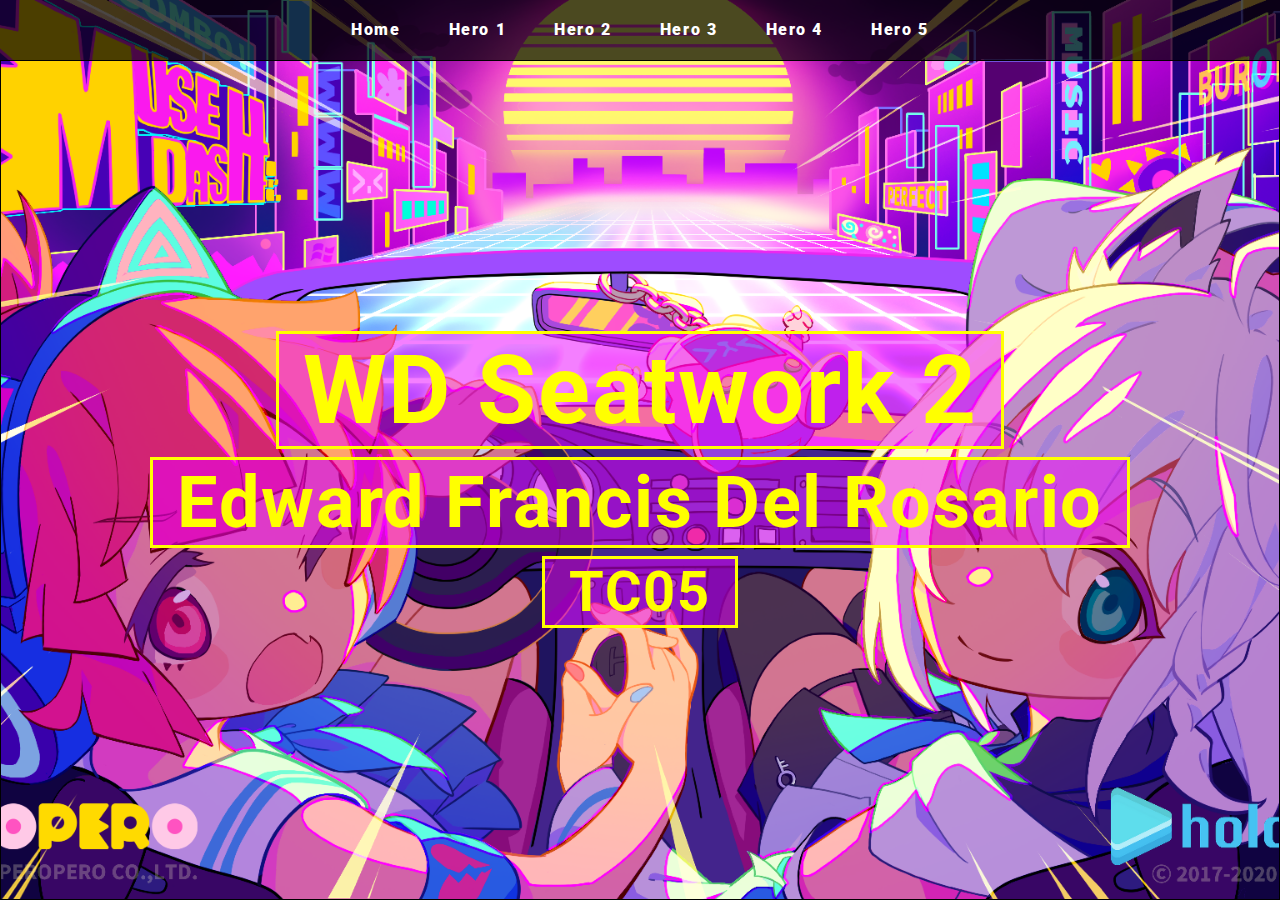
<file: index.html>
<!DOCTYPE html>
<html lang="en">
<head>
    <meta charset="UTF-8">
    <meta name="viewport" content="width=device-width, initial-scale=1.0">
    <title>WD Seatwork 2</title>
    <link rel="stylesheet" href="./assets/css/style.css">
    <link rel="preconnect" href="https://fonts.googleapis.com">
    <link rel="preconnect" href="https://fonts.gstatic.com" crossorigin>
    <link href="https://fonts.googleapis.com/css2?family=Roboto:ital,wght@0,100..900;1,100..900&display=swap" rel="stylesheet">
</head>
<body>
    <img src="/assets/img/interlude_fubuki.png" class="bg">
    <div class="header">
        <a href="#" class="btn">Home</a>
        <a href="./pages/page1/index.html" class="btn">Hero 1</a>
        <a href="" class="btn">Hero 2</a>
        <a href="" class="btn">Hero 3</a>
        <a href="" class="btn">Hero 4</a>
        <a href="" class="btn">Hero 5</a>
    </div>
    <section class="title">
        <h1>WD Seatwork 2</h1>
        <h2>Edward Francis Del Rosario</h2>
        <h3>TC05</h3>
    </section>
</body>
</html>
</file>
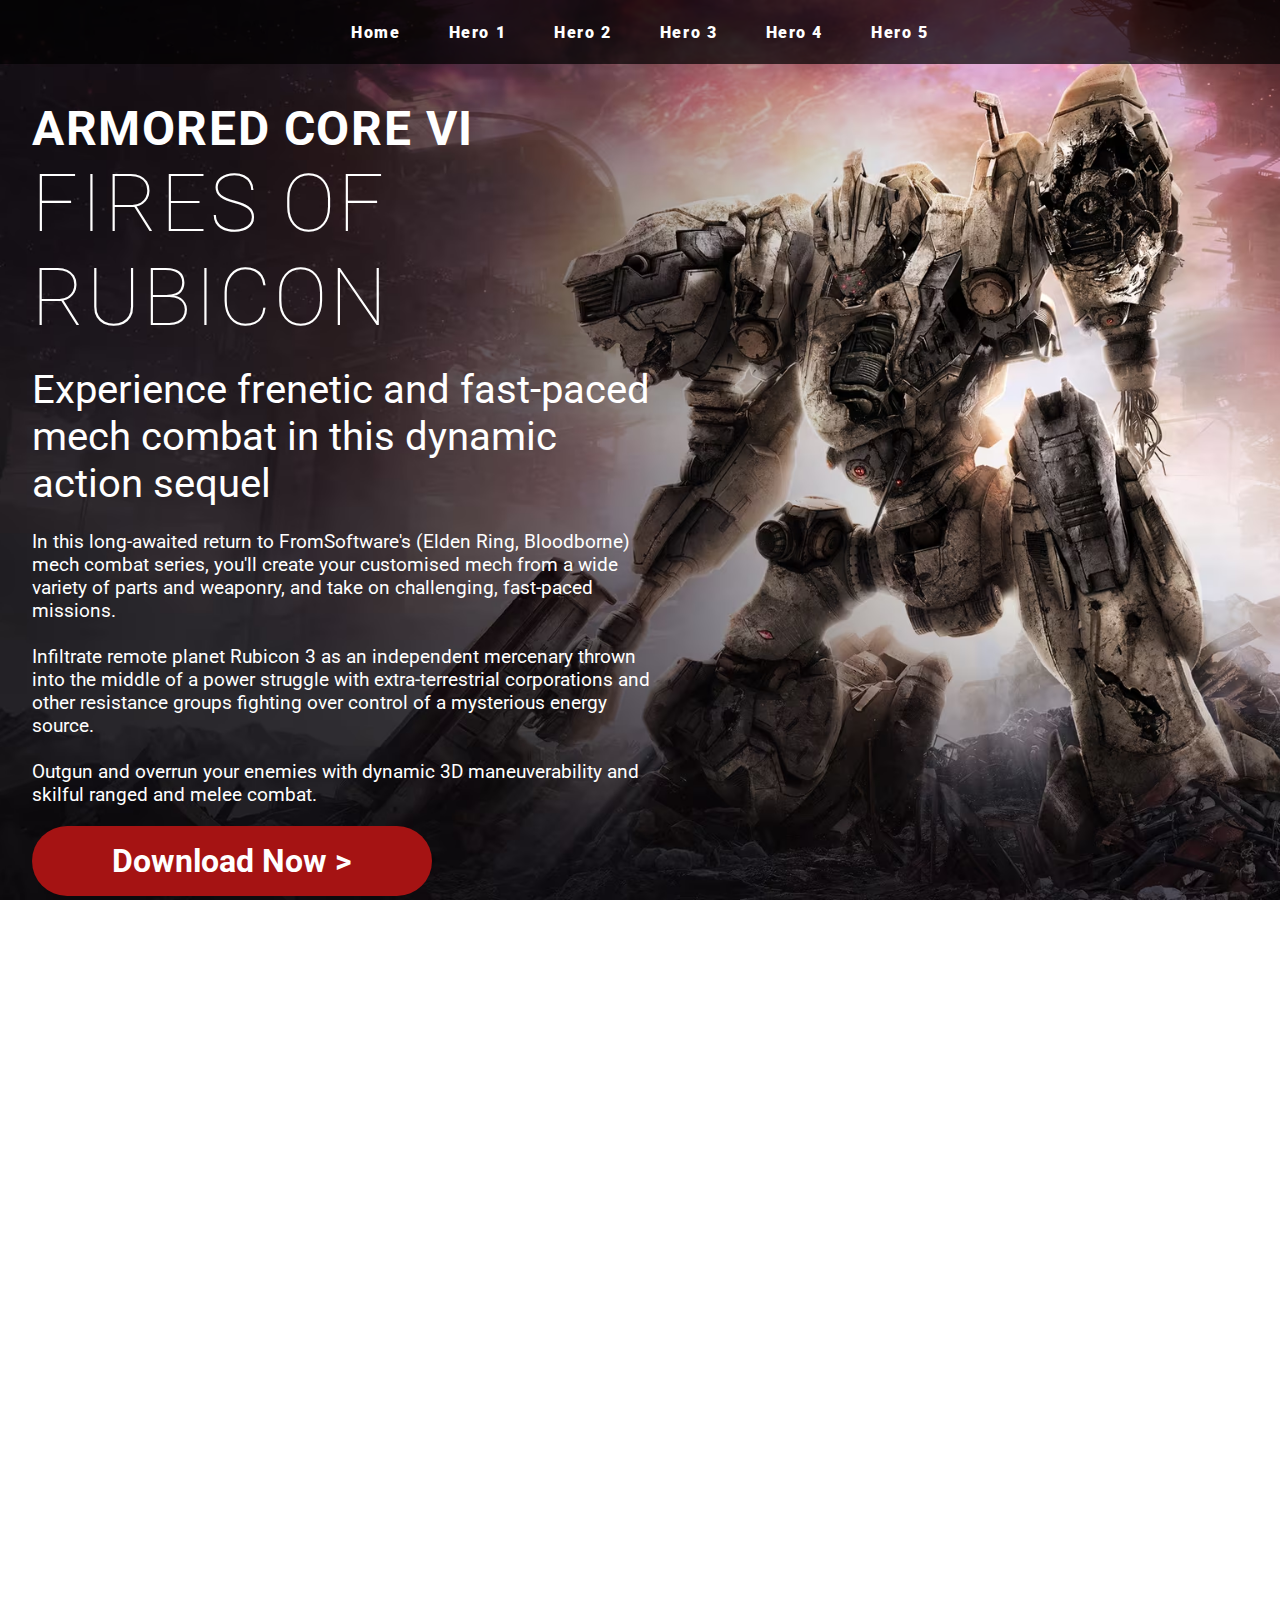
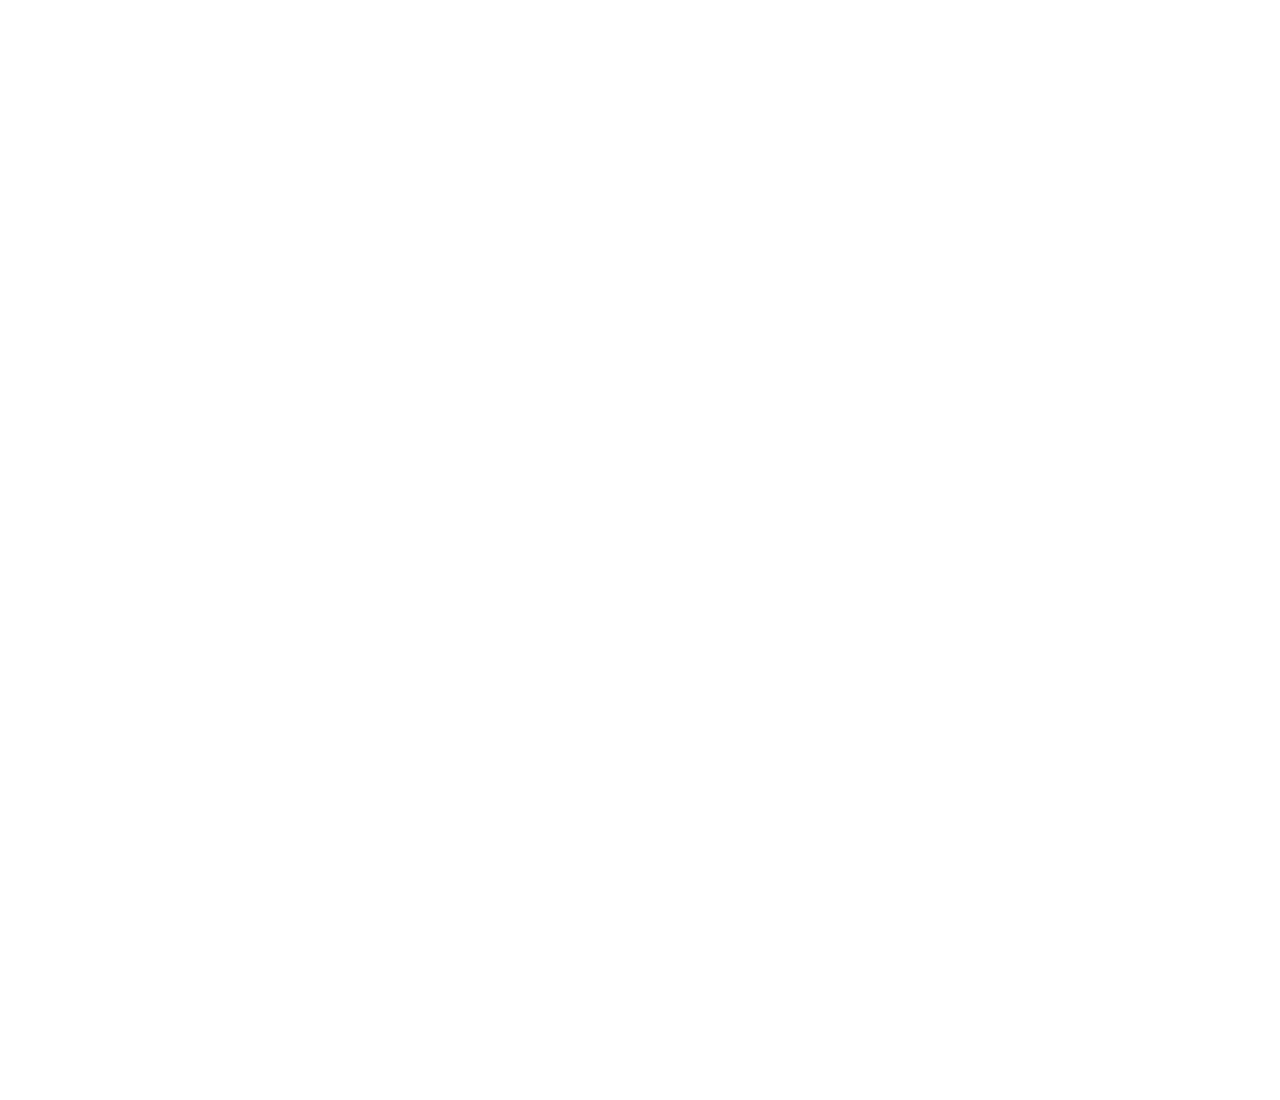
<file: pages/page1/index.html>
<!DOCTYPE html>
<html lang="en">
<head>
    <meta charset="UTF-8">
    <meta name="viewport" content="width=device-width, initial-scale=1.0">
    <title>WD Seatwork 2</title>
    <link rel="stylesheet" href="./assets/css/style.css">
    <link rel="preconnect" href="https://fonts.googleapis.com">
    <link rel="preconnect" href="https://fonts.gstatic.com" crossorigin>
    <link href="https://fonts.googleapis.com/css2?family=Roboto:ital,wght@0,100..900;1,100..900&display=swap" rel="stylesheet">
</head>
<body>
    <img src="/assets/img/ac6.png" class="bg">
    <div class="header">
        <a href="/index.html" class="btn">Home</a>
        <a href="#" class="btn">Hero 1</a>
        <a href="" class="btn">Hero 2</a>
        <a href="" class="btn">Hero 3</a>
        <a href="" class="btn">Hero 4</a>
        <a href="" class="btn">Hero 5</a>
    </div>
    <section class="title">
        <div class="top">
            <h2>ARMORED CORE VI</h2>
            <h1>FIRES OF RUBICON</h1>
        </div>
        <div class="middle">
            <p class="highlight">Experience frenetic and fast-paced mech combat in this dynamic action sequel</p>
            <br>
            <p>In this long-awaited return to FromSoftware's (Elden Ring, Bloodborne) mech combat series, you'll create your customised mech from a wide variety of parts and weaponry, and take on challenging, fast-paced missions.</p>
            <br>
            <p>Infiltrate remote planet Rubicon 3 as an independent mercenary thrown into the middle of a power struggle with extra-terrestrial corporations and other resistance groups fighting over control of a mysterious energy source.</p>
            <br>
            <p>Outgun and overrun your enemies with dynamic 3D maneuverability and skilful ranged and melee combat.</p>
        </div>
        <a href="" class="play-btn">Download Now ></a>
    </section>
</body>
</html>
</file>
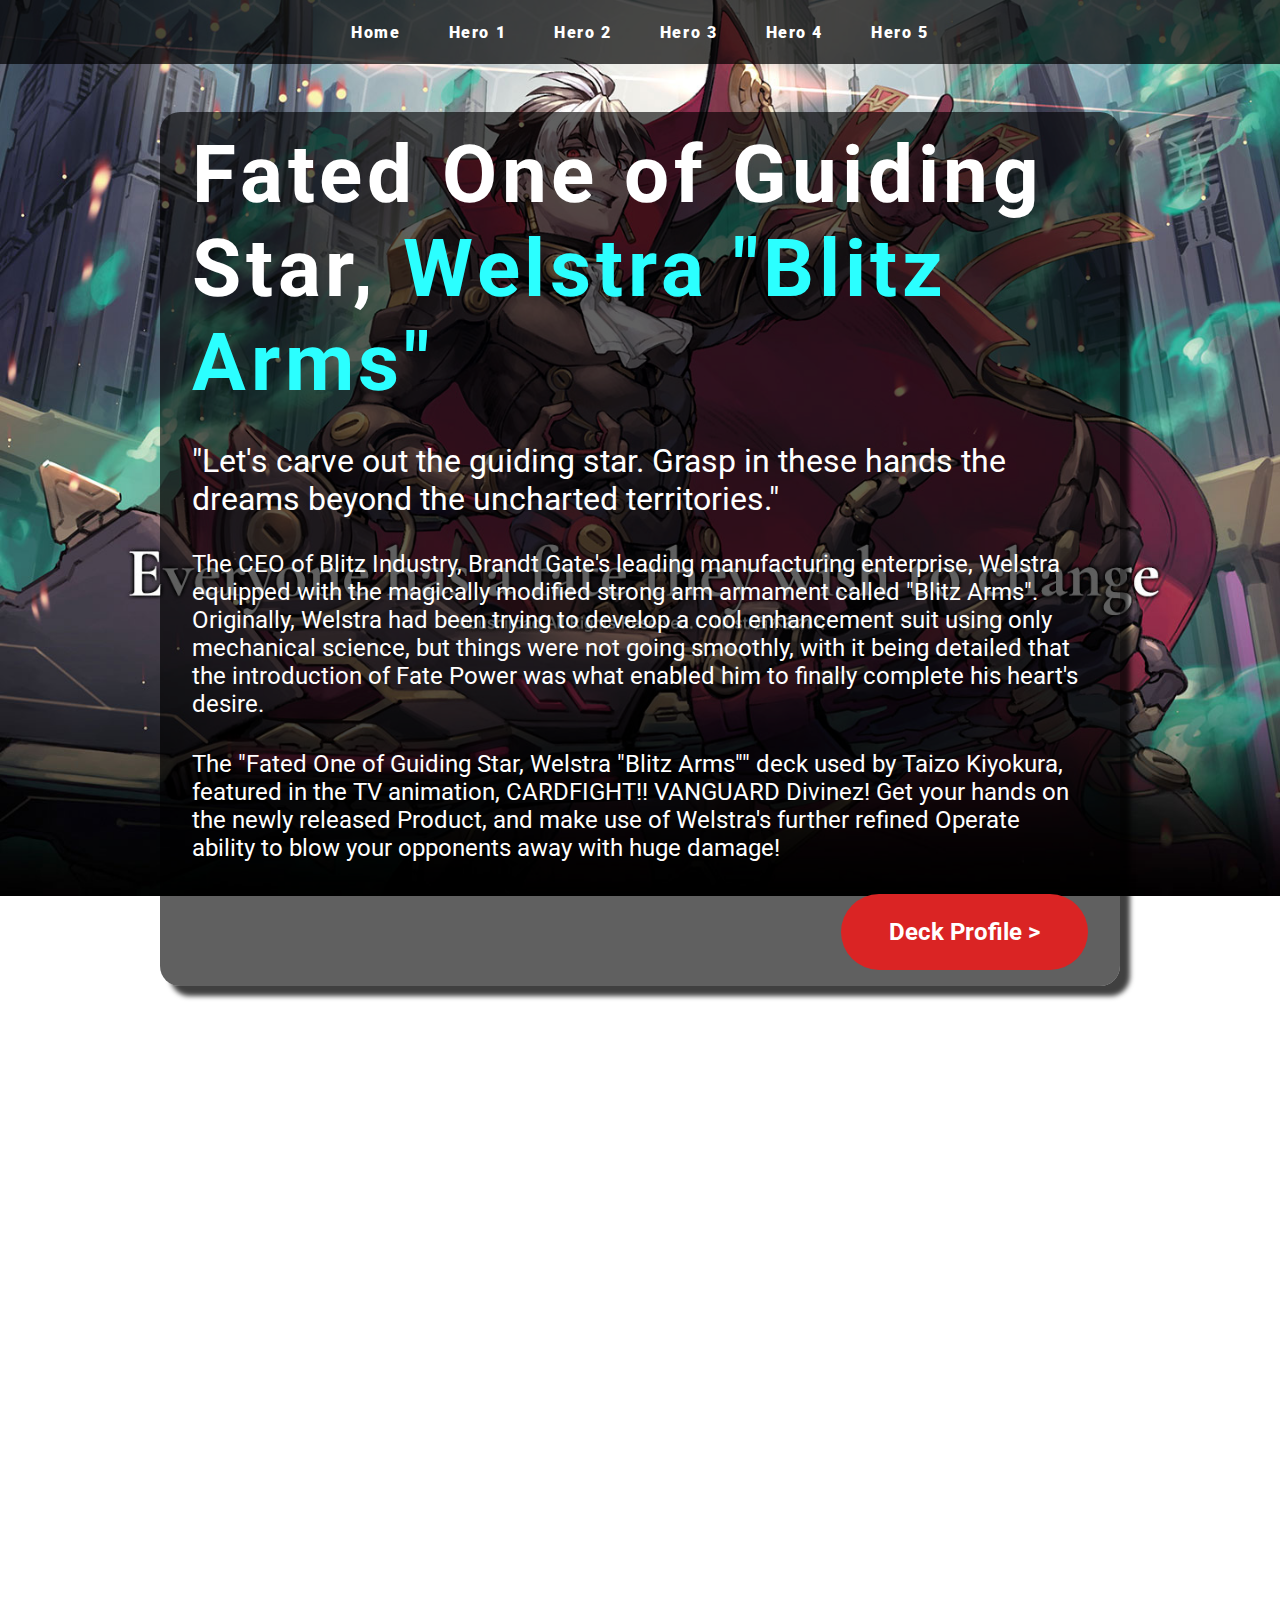
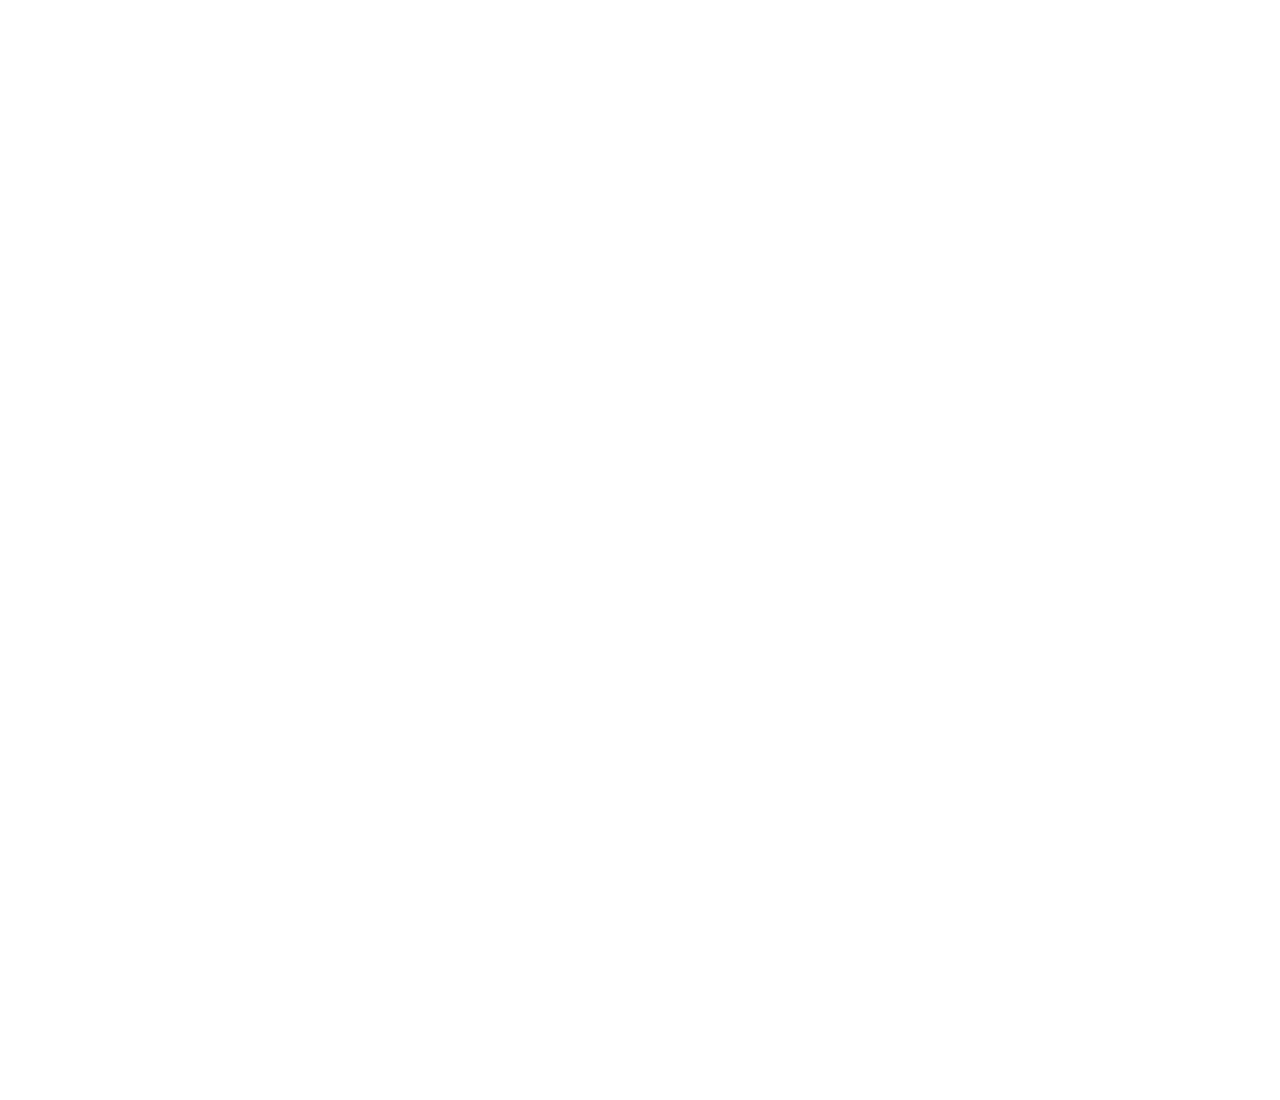
<file: pages/page2/index.html>
<!DOCTYPE html>
<html lang="en">
<head>
    <meta charset="UTF-8">
    <meta name="viewport" content="width=device-width, initial-scale=1.0">
    <title>WD Seatwork 2</title>
    <link rel="stylesheet" href="./assets/css/style.css">
    <link rel="preconnect" href="https://fonts.googleapis.com">
    <link rel="preconnect" href="https://fonts.gstatic.com" crossorigin>
    <link href="https://fonts.googleapis.com/css2?family=Roboto:ital,wght@0,100..900;1,100..900&display=swap" rel="stylesheet">
</head>
<body>
    <img src="/assets/img/hyou.jpg" class="bg">
    <div class="header">
        <a href="/index.html" class="btn">Home</a>
        <a href="/pages/page1/index.html" class="btn">Hero 1</a>
        <a href="#" class="btn">Hero 2</a>
        <a href="" class="btn">Hero 3</a>
        <a href="" class="btn">Hero 4</a>
        <a href="" class="btn">Hero 5</a>
    </div>
    <section class="title">
        <div class="content">
            <h1>Fated One of Guiding Star, <span>Welstra "Blitz Arms"</span></h1>
            <p class="flavor">"Let's carve out the guiding star. Grasp in these hands the dreams beyond the uncharted territories."</p>
            <p>The CEO of Blitz Industry, Brandt Gate's leading manufacturing enterprise, Welstra equipped with the magically modified strong arm armament called "Blitz Arms". Originally, Welstra had been trying to develop a cool enhancement suit using only mechanical science, but things were not going smoothly, with it being detailed that the introduction of Fate Power was what enabled him to finally complete his heart's desire.</p>
            <p>The "Fated One of Guiding Star, Welstra "Blitz Arms"" deck used by Taizo Kiyokura, featured in the TV animation, CARDFIGHT!! VANGUARD Divinez! Get your hands on the newly released Product, and make use of Welstra's further refined Operate ability to blow your opponents away with huge damage!</p>
            <a href="" class="btn">Deck Profile ></a>
        </div>
    </section>
</body>
</html>
</file>
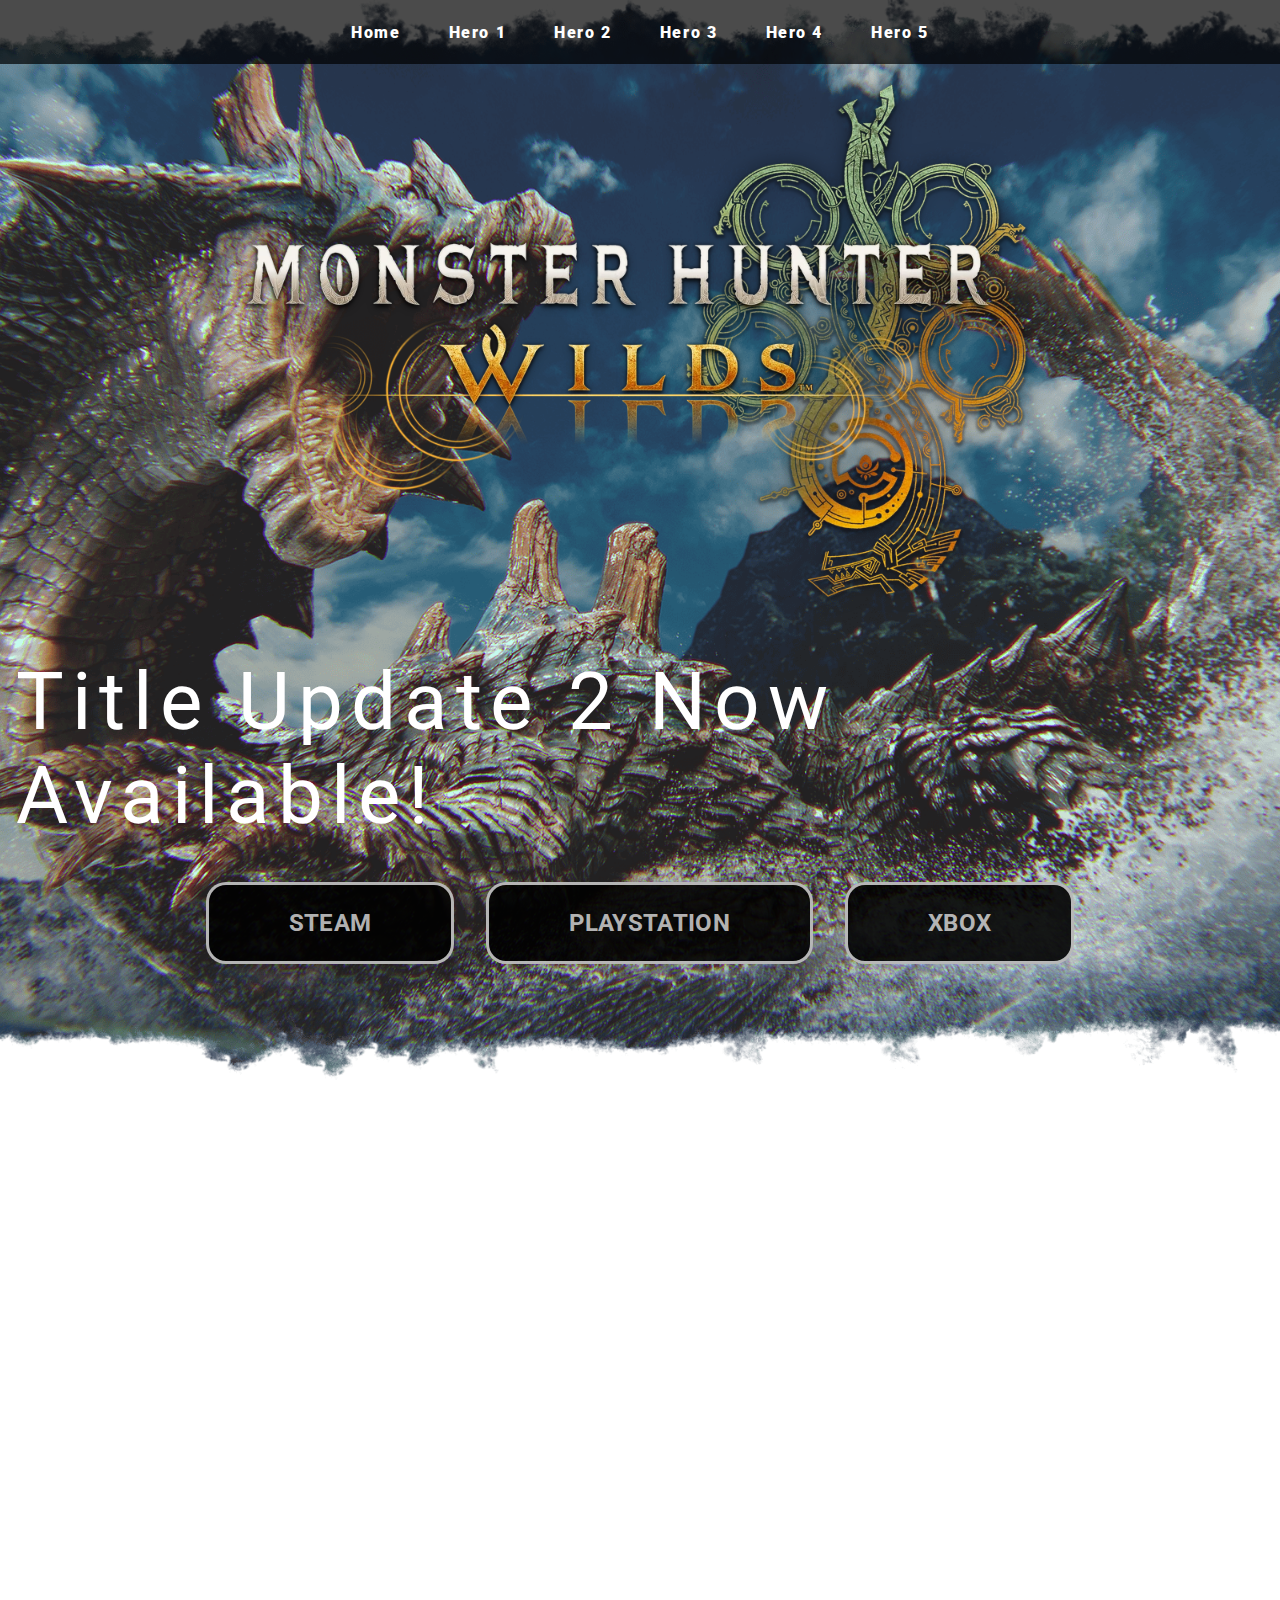
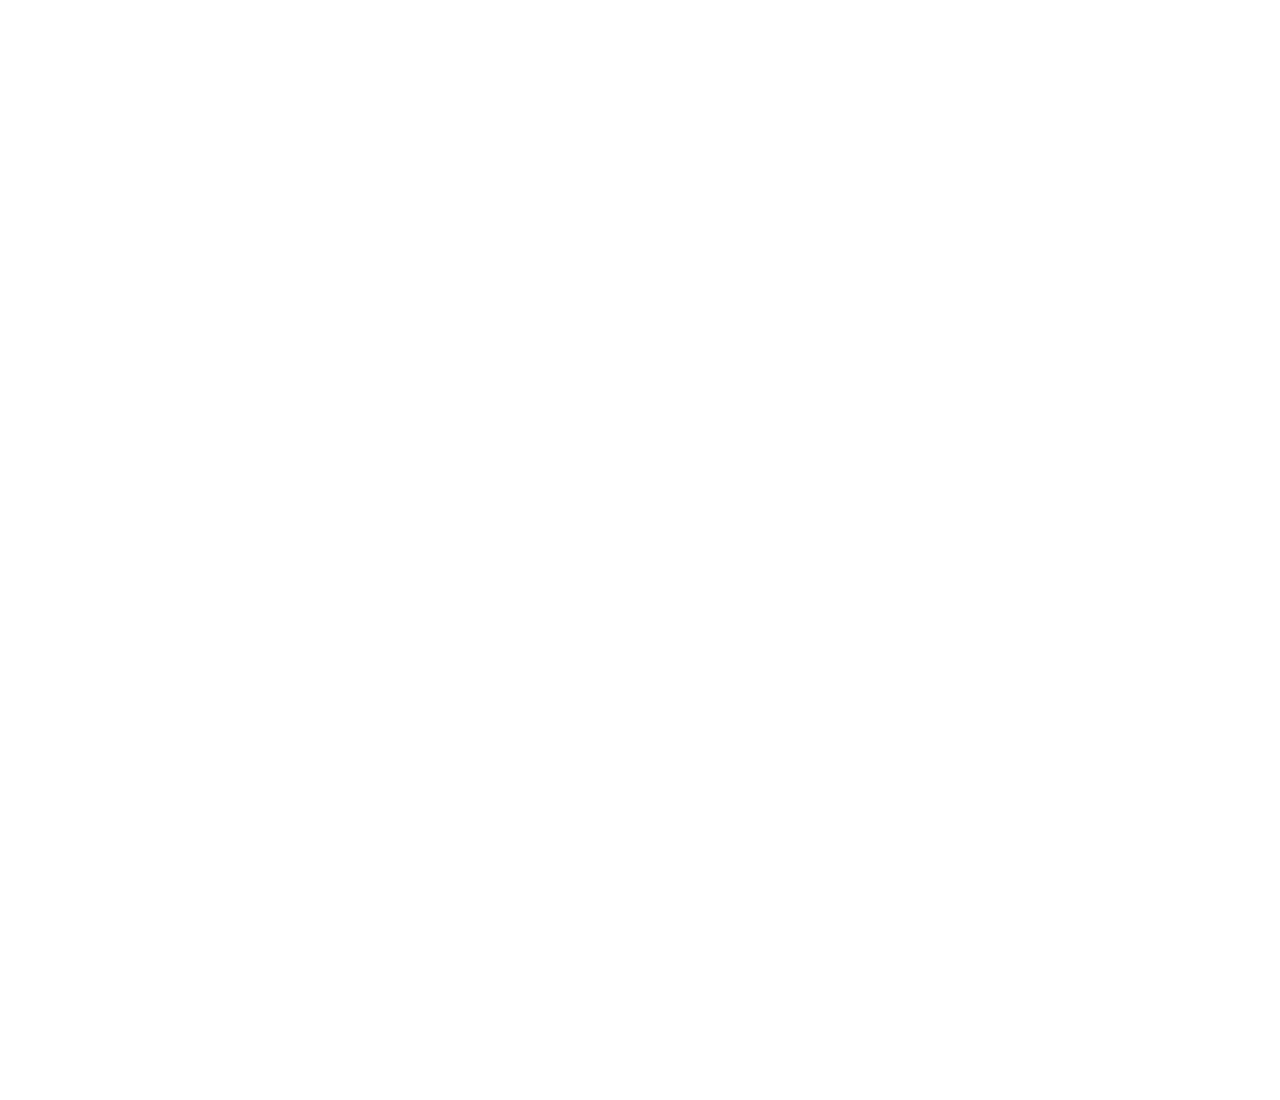
<file: pages/page3/index.html>
<!DOCTYPE html>
<html lang="en">
<head>
    <meta charset="UTF-8">
    <meta name="viewport" content="width=device-width, initial-scale=1.0">
    <title>WD Seatwork 2</title>
    <link rel="stylesheet" href="./assets/css/style.css">
    <link rel="preconnect" href="https://fonts.googleapis.com">
    <link rel="preconnect" href="https://fonts.gstatic.com" crossorigin>
    <link href="https://fonts.googleapis.com/css2?family=Roboto:ital,wght@0,100..900;1,100..900&display=swap" rel="stylesheet">
</head>
<body>
    <img src="/assets/img/lagi.png" class="bg">
    <div class="header">
        <a href="/index.html" class="btn">Home</a>
        <a href="/pages/page1/index.html" class="btn">Hero 1</a>
        <a href="/pages/page2/index.html" class="btn">Hero 2</a>
        <a href="#" class="btn">Hero 3</a>
        <a href="/pages/page4/index.html" class="btn">Hero 4</a>
        <a href="/pages/page5/index.html" class="btn">Hero 5</a>
    </div>
    <section class="title">
    <img class="logo" src="/assets/img/logo.webp">
    <h1>Title Update 2 Now Available!</h1>
    <div class="btn-group">
        <a href="" class="btn">STEAM</a>
        <a href="" class="btn">PLAYSTATION</a>
        <a href="" class="btn">XBOX</a>
    </div>
    </section>
</body>
</html>
</file>
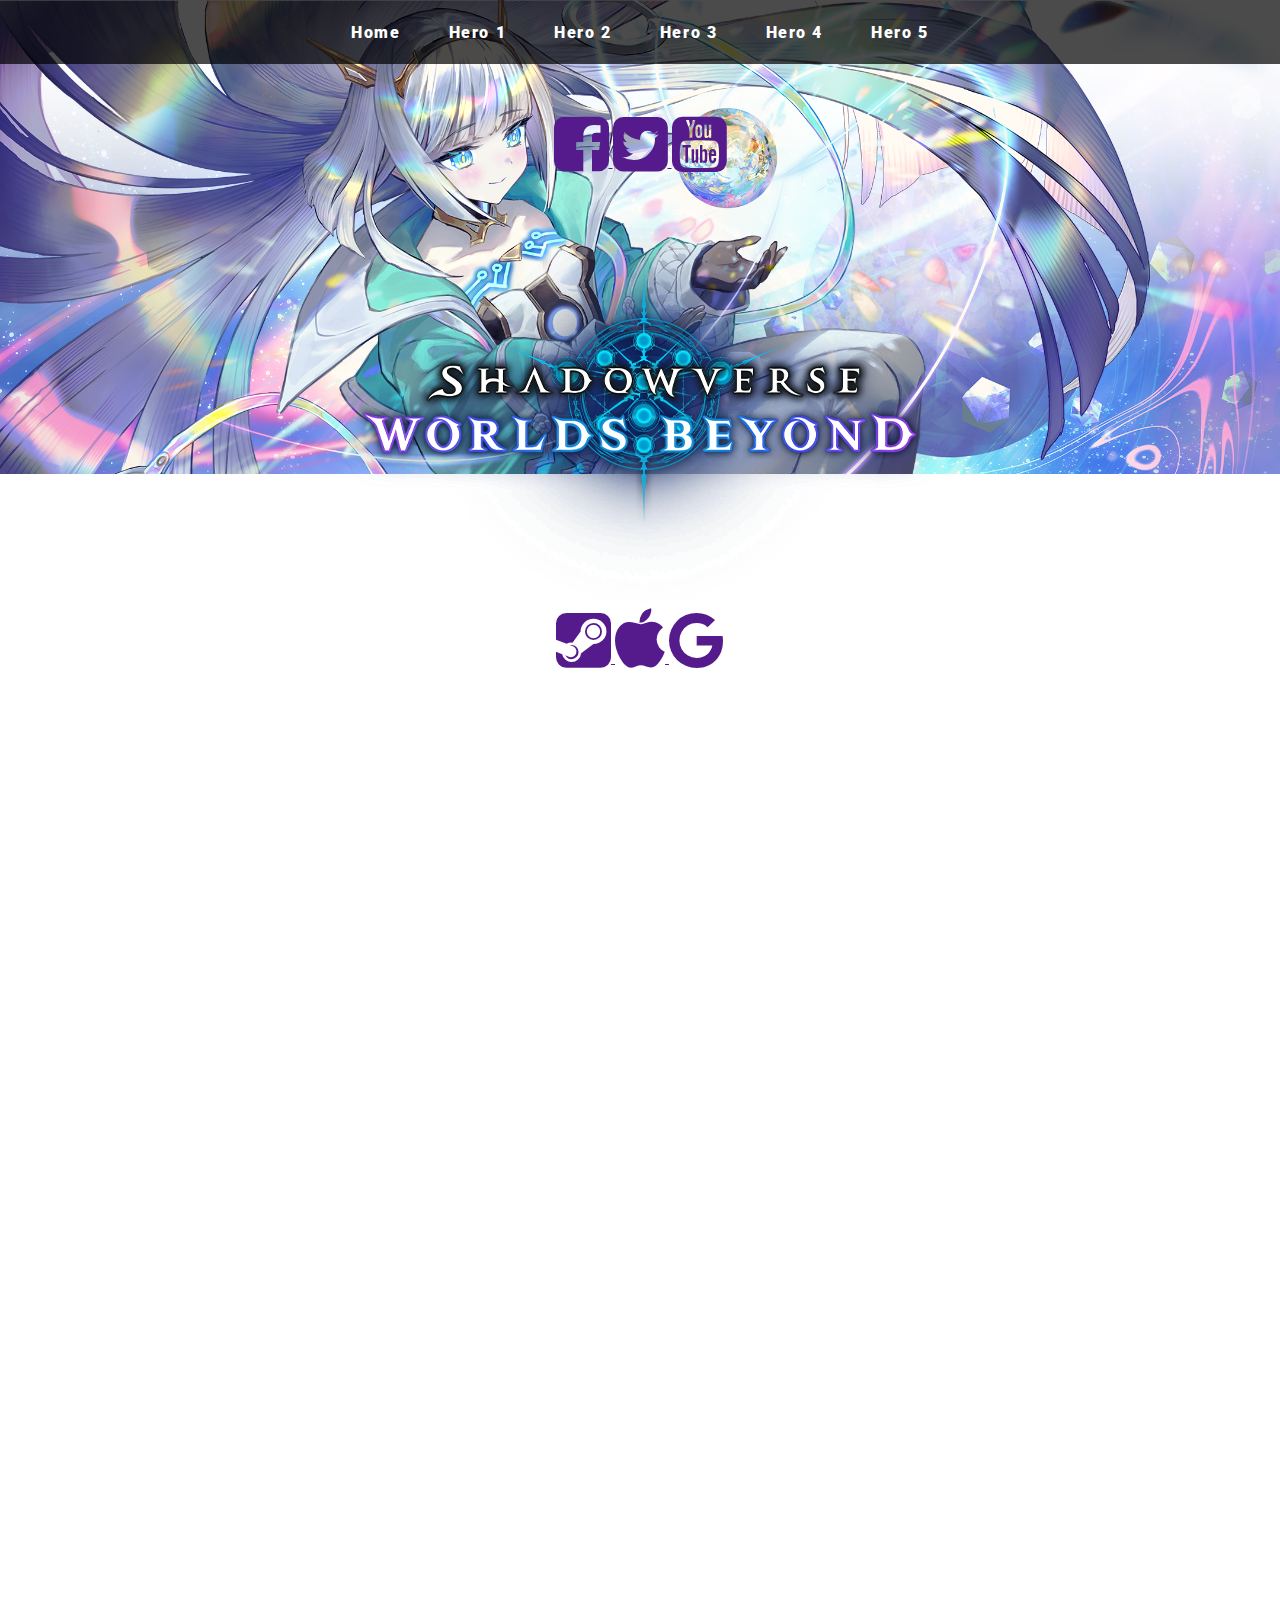
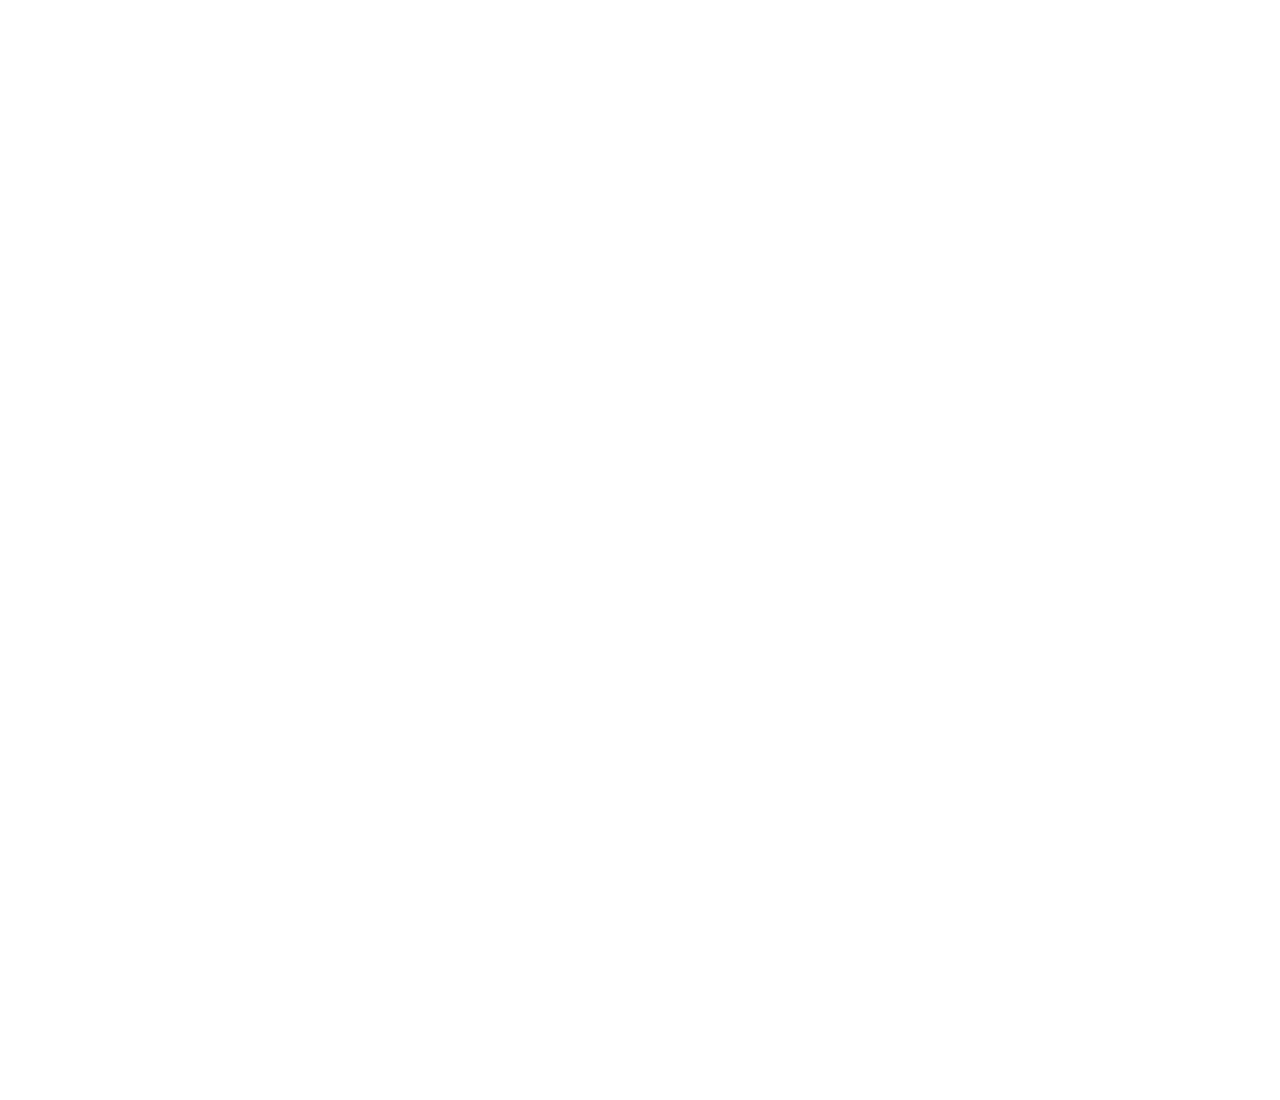
<file: pages/page4/index.html>
<!DOCTYPE html>
<html lang="en">
<head>
    <meta charset="UTF-8">
    <meta name="viewport" content="width=device-width, initial-scale=1.0">
    <title>WD Seatwork 2</title>
    <link rel="stylesheet" href="./assets/css/style.css">
    <link rel="preconnect" href="https://fonts.googleapis.com">
    <link rel="preconnect" href="https://fonts.gstatic.com" crossorigin>
    <link href="https://fonts.googleapis.com/css2?family=Roboto:ital,wght@0,100..900;1,100..900&display=swap" rel="stylesheet">
    <link rel="stylesheet" href="https://cdnjs.cloudflare.com/ajax/libs/font-awesome/4.7.0/css/font-awesome.min.css">
</head>
<body>
    <img class="bg" src="/assets/img/eudie.png">
    <div class="header">
        <a href="/index.html" class="btn">Home</a>
        <a href="/pages/page1/index.html" class="btn">Hero 1</a>
        <a href="/pages/page2/index.html" class="btn">Hero 2</a>
        <a href="/pages/page3/index.html" class="btn">Hero 3</a>
        <a href="#" class="btn">Hero 4</a>
        <a href="/pages/page5/index.html" class="btn">Hero 5</a>
    </div>
    <section class="title">
        <div class="top">
            <a href="" class="btn">
                <i class="fa fa-facebook-square fa-4x"></i>
            </a>
            <a href="" class="btn">
                <i class="fa fa-twitter-square fa-4x"></i>
            </a>
            <a href="" class="btn">
                <i class="fa fa-youtube-square fa-4x"></i>
            </a>
        </div>
        <img class="logo" src="/assets/img/svwb.png">
        <div class="bottom">
            <a href="" class="btn">
                <i class="fa fa-steam-square fa-4x"></i>
            </a>
            <a href="" class="btn">
                <i class="fa fa-apple fa-4x"></i>
            </a>
            <a href="" class="btn">
                <i class="fa fa-google fa-4x"></i>
            </a>
        </div>
    </section>
</body>
</html>
</file>
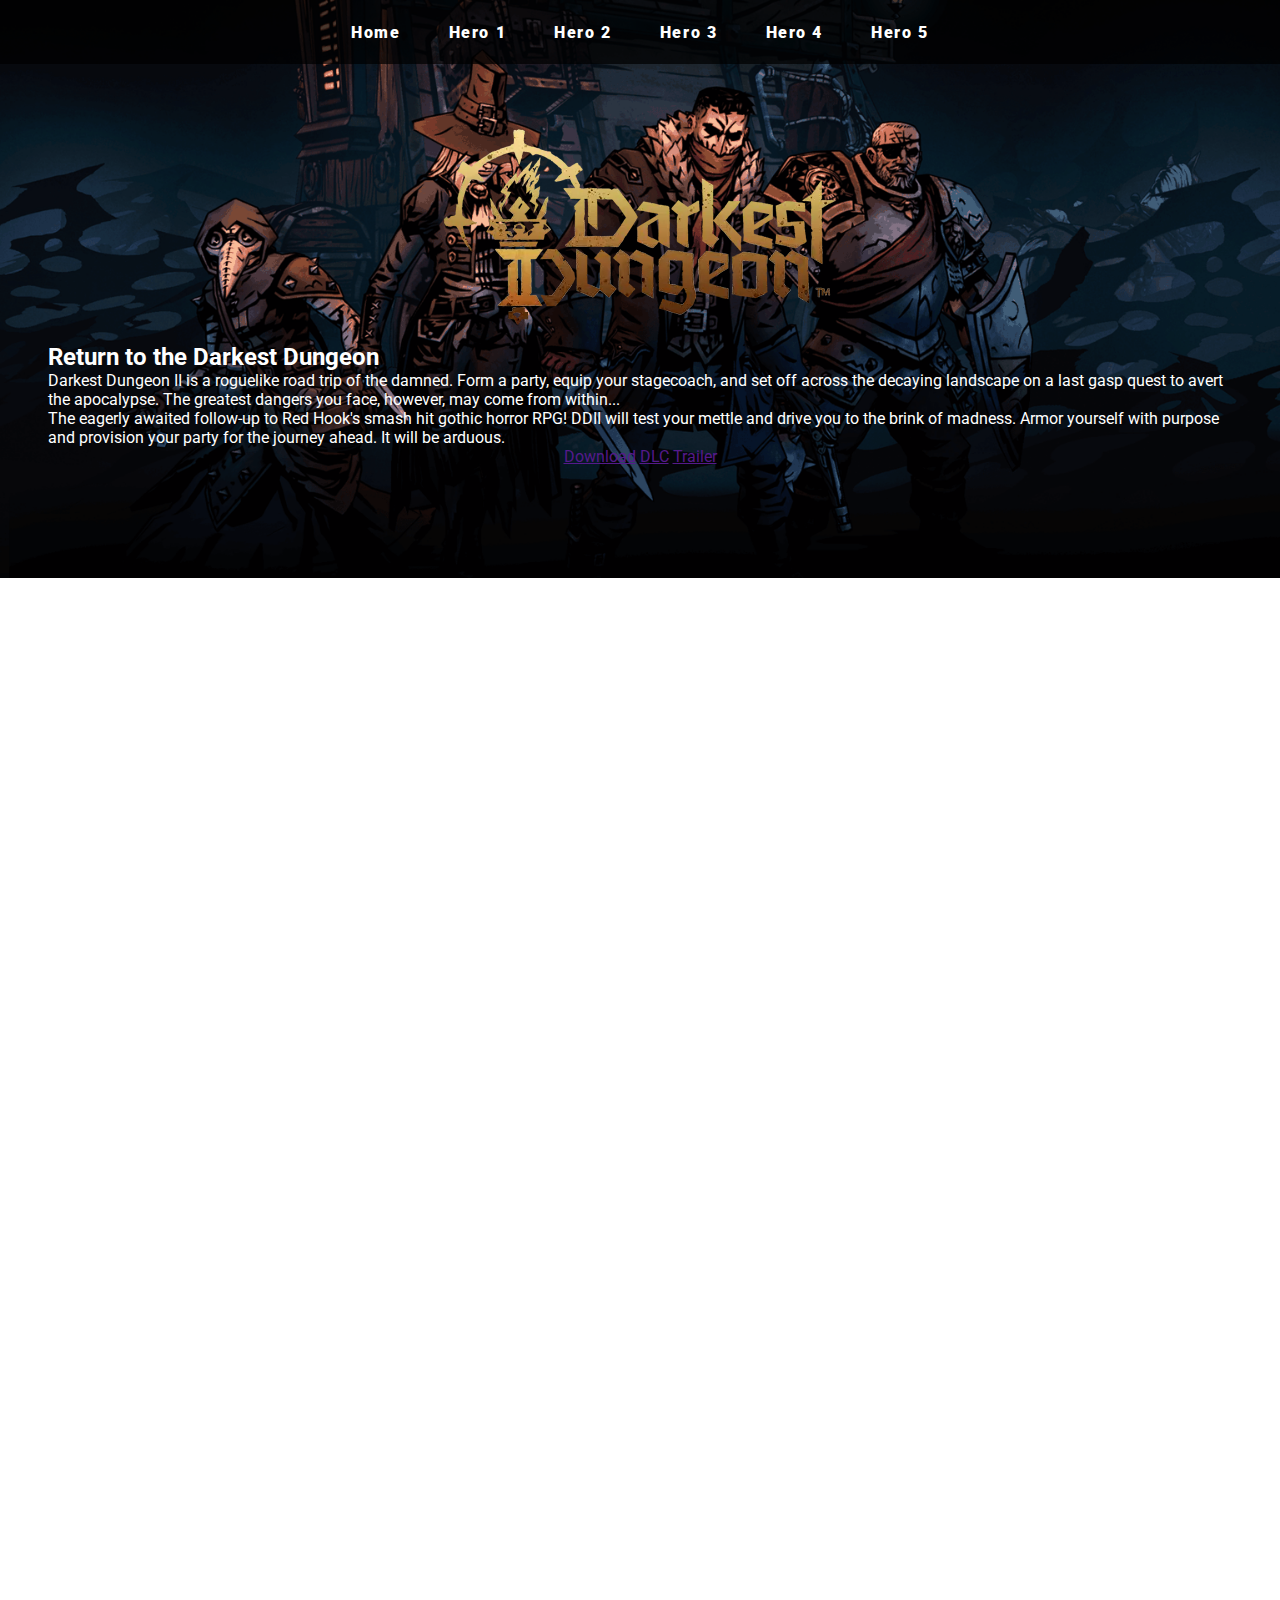
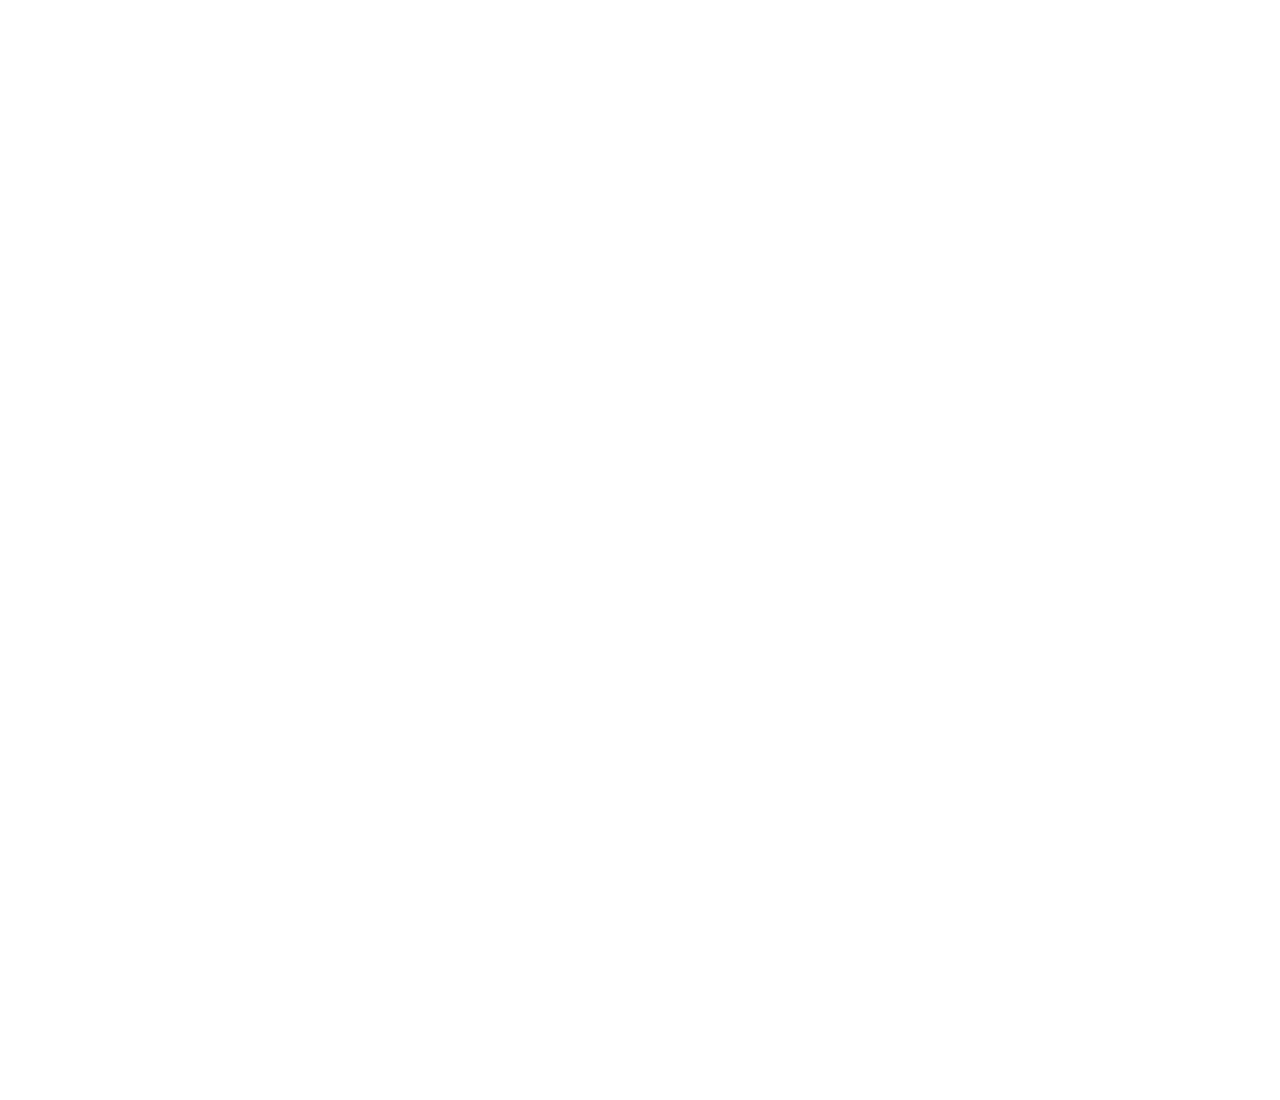
<file: pages/page5/index.html>
<!DOCTYPE html>
<html lang="en">
<head>
    <meta charset="UTF-8">
    <meta name="viewport" content="width=device-width, initial-scale=1.0">
    <title>WD Seatwork 2</title>
    <link rel="stylesheet" href="./assets/css/style.css">
    <link rel="preconnect" href="https://fonts.googleapis.com">
    <link rel="preconnect" href="https://fonts.gstatic.com" crossorigin>
    <link href="https://fonts.googleapis.com/css2?family=Roboto:ital,wght@0,100..900;1,100..900&display=swap" rel="stylesheet">
</head>
<body>
    <img src="./assets/img/dd2.png" class="bg">
    <div class="header">
        <a href="../../index.html" class="btn">Home</a>
        <a href="../../pages/page1/index.html" class="btn">Hero 1</a>
        <a href="../../pages/page2/index.html" class="btn">Hero 2</a>
        <a href="../../pages/page3/index.html" class="btn">Hero 3</a>
        <a href="../../pages/page4/index.html" class="btn">Hero 4</a>
        <a href="#" class="btn">Hero 5</a>
    </div>
    <section class="title">
        <img src="./assets/img/dd2-logo.webp" alt="" class="logo">
        <div class="desc">
            <h2>Return to the Darkest Dungeon</h2>
            <p>Darkest Dungeon II is a roguelike road trip of the damned. Form a party, equip your stagecoach, and set off across the decaying landscape on a last gasp quest to avert the apocalypse. The greatest dangers you face, however, may come from within...</p>
            <p>The eagerly awaited follow-up to Red Hook's smash hit gothic horror RPG! DDII will test your mettle and drive you to the brink of madness. Armor yourself with purpose and provision your party for the journey ahead. It will be arduous.</p>
        </div>
        <div class="btn-group">
            <a href="" class="btn">Download</a>
            <a href="" class="btn">DLC</a>
            <a href="" class="btn">Trailer</a>
        </div>
    </section>
</body>
</html>
</file>
<file: assets/css/style.css>
* {
    margin: 0;
    padding: 0;font-family: "Roboto", sans-serif;
    font-optical-sizing: auto;
}



body {
    display: flex;
    height: 100vh;
    flex-direction: column;
    overflow: hidden;
}

.bg {
    position: absolute;
    height: 100vh;
    width: 100%;
    overflow: hidden;
    object-fit: cover;
    z-index: -1;
}

.header {
    display: flex;
    align-items: center;
    justify-content: center;
    height: 4rem;
    gap: 1rem;
    background-color: rgba(0, 0, 0, 0.705);

    .btn {
      color: white;
      font-weight: 900;
      font-size: 1rem;
      padding: 0.7rem 1rem;
      transition-duration: 100ms;
      letter-spacing: 0.1rem;
      text-decoration: none;

      &:hover {
        color: rgb(255, 18, 235);
        text-shadow: 0 0 10px rgba(251, 255, 0, 0.6), 0 0 20px rgba(251, 255, 0, 0.8), 0 0 40px rgba(251, 255, 0, 1);
        transform: scale(1.1);
      }
    }
}

.title {
    display: flex;
    flex-direction: column;
    border: 1px solid black;
    align-items: center;
    justify-content: center;
    height: 100vh;
    color: yellow;
    font-size: 3rem;
    gap: 0.5rem;
    h1, h2, h3 {
        letter-spacing: 0.1rem;
         background-color: rgba(234, 0, 255, 0.5);
         padding: 0 1.5rem;
         border: 3px solid yellow;
    }
}
</file>
<file: pages/page1/assets/css/style.css>
* {
    margin: 0;
    padding: 0;font-family: "Roboto", sans-serif;
    font-optical-sizing: auto;
}

body {
    display: flex;
    height: 300dvh;
    flex-direction: column;
    overflow-x: hidden;
}

.bg {
    position: absolute;
    height: 100vh;
    width: 100%;
    overflow: hidden;
    object-fit: cover;
    z-index: -1;
}

.header {
    display: flex;
    align-items: center;
    justify-content: center;
    height: 4rem;
    gap: 1rem;
    background-color: rgba(0, 0, 0, 0.705);

    .btn {
        color: white;
        font-weight: 900;
        font-size: 1rem;
        padding: 0.7rem 1rem;
        transition-duration: 100ms;
        letter-spacing: 0.1rem;
        text-decoration: none;

        &:hover {
            color: rgb(219, 1, 67);
            text-shadow: 
                0 0 10px rgba(255, 124, 196, 0.6),
                0 0 20px rgba(255, 124, 196, 0.8),
                0 0 40px rgba(255, 124, 196, 1);
            transform: scale(1.1);
        }
    }
}

.title {
    display: flex;
    flex-direction: column;
    width: 50%;
    color: white;
    height: calc(100vh - 4rem);
    justify-content: space-evenly;
    margin: 1rem 2rem;

    .top {
        h2 {
            font-size: 3rem;
            letter-spacing: 0.1rem;
        }
        h1 {
            font-size: 5rem;
            font-weight: lighter;
            letter-spacing: 0.2rem;
        }
    }

    .middle {
        font-size: 1.2rem;
        .highlight {
            font-size: 2.5rem;
        }
    }

    .play-btn {
        display: flex;
        justify-content: center;
        text-decoration: none;
        font-weight: bold;
        font-size: 2rem;
        color:white;
        background-color: rgb(165, 19, 19);
        padding: 1rem 5rem;
        border-radius: 50px;
        width: fit-content;
    }
}
</file>
<file: pages/page2/assets/css/style.css>
* {
    margin: 0;
    padding: 0;font-family: "Roboto", sans-serif;
    font-optical-sizing: auto;
}

body {
    display: flex;
    height: 300dvh;
    flex-direction: column;
    overflow-x: hidden;
}

.bg {
    position: absolute;
    width: 100vw;
    overflow: hidden;
    object-fit: cover;
    z-index: -1;
}

.header {
    display: flex;
    align-items: center;
    justify-content: center;
    height: 4rem;
    gap: 1rem;
    background-color: rgba(0, 0, 0, 0.705);

    .btn {
        color: white;
        font-weight: 900;
        font-size: 1rem;
        padding: 0.7rem 1rem;
        transition-duration: 100ms;
        letter-spacing: 0.1rem;
        text-decoration: none;

        &:hover {
            color: rgb(1, 212, 219);
            text-shadow:
                0 0 10px rgba(101, 237, 255, 0.6),
                0 0 20px rgba(101, 237, 255, 0.8),
                0 0 40px rgba(101, 237, 255, 1);
            transform: scale(1.1);
        }
    }
}

.title {
    display: flex;
    flex-direction: column;
    align-items: center;
    color:white;
    padding: 3rem;
    .content {
        display: flex;
        flex-direction: column;
        align-items: center;
        align-self: center;
        width: 70vw;
        background-color: rgba(0, 0, 0, 0.623);
        padding: 1rem 2rem;
        border-radius: 20px;
        box-shadow: 10px 10px 5px 0px rgba(0,0,0,0.75);
        -webkit-box-shadow: 10px 10px 5px 0px rgba(0,0,0,0.75);
        -moz-box-shadow: 10px 10px 5px 0px rgba(0,0,0,0.75);
        gap: 2rem;
        font-size: 1.5rem;
        h1 {
            font-size: 5rem;
            letter-spacing: 0.3rem;
            span {
                color: rgb(43, 255, 255);
            }
        }
        .flavor {
            font-size: 2rem;
            
        }
        .btn {
            text-decoration: none;
            align-self: flex-end;
            color: white;
            border-radius: 50px;
            padding: 1.5rem 3rem;
            font-weight: bold;
            background-color: rgb(218, 36, 36);
        }
    }
}
</file>
<file: pages/page3/assets/css/style.css>
* {
    margin: 0;
    padding: 0;font-family: "Roboto", sans-serif;
    font-optical-sizing: auto;
}

body {
    display: flex;
    height: 300dvh;
    flex-direction: column;
    overflow-x: hidden;
}

.bg {
    position: absolute;
    height: 120vh;
    width: 100%;
    overflow: hidden;
    object-fit: cover;
    z-index: -1;
}

.header {
    display: flex;
    align-items: center;
    justify-content: center;
    height: 4rem;
    gap: 1rem;
    background-color: rgba(0, 0, 0, 0.705);

    .btn {
        color: white;
        font-weight: 900;
        font-size: 1rem;
        padding: 0.7rem 1rem;
        transition-duration: 100ms;
        letter-spacing: 0.1rem;
        text-decoration: none;

        &:hover {
            color: rgb(219, 125, 1);
            text-shadow: 
                0 0 10px rgba(255, 255, 255, 0.6),
                0 0 20px rgba(255, 255, 255, 0.8),
                0 0 40px rgb(255, 255, 255);
            transform: scale(1.1);
        }
    }
}

.title {
    display: flex;
    flex-direction: column;
    width: 100wh;
    color: white;
    height: 100vh;
    align-items: center;
    justify-content: space-between;
    padding: 0rem 1rem;
    .logo {
        max-width: 50rem;
    }
    h1 {
        font-weight: 400;
        letter-spacing: 0.5rem;
        font-size: 5rem;
    }
    .btn-group{
        display: flex;
        gap: 2rem;
        .btn{
            border: 3px solid rgba(255, 255, 255, 0.70);
            border-radius: 20px;
            font-weight: bold;
            font-size: 1.5rem;
            padding: 1.5rem 5rem;
            background-color: rgba(0, 0, 0, 0.90);
            text-decoration: none;
            color: rgba(255, 255, 255, 0.70);
            letter-spacing: 0.02rem;
            transition-duration: 300ms;
            &:hover {
                color: white;
                background-color: black;
                border: 3px solid white;
            }
        }
    }
}
</file>
<file: pages/page4/assets/css/style.css>
* {
    margin: 0;
    padding: 0;font-family: "Roboto", sans-serif;
    font-optical-sizing: auto;
}

body {
    display: flex;
    height: 300dvh;
    flex-direction: column;
    overflow-x: hidden;
}

.bg {
    position: absolute;
    width: 100vw;
    overflow: hidden;
    object-fit: cover;
    z-index: -1;
}

.header {
    display: flex;
    align-items: center;
    justify-content: center;
    height: 4rem;
    gap: 1rem;
    background-color: rgba(0, 0, 0, 0.705);

    .btn {
        color: white;
        font-weight: 900;
        font-size: 1rem;
        padding: 0.7rem 1rem;
        transition-duration: 100ms;
        letter-spacing: 0.1rem;
        text-decoration: none;

        &:hover {
            color: rgb(1, 212, 219);
            text-shadow:
                0 0 10px rgba(101, 237, 255, 0.6),
                0 0 20px rgba(101, 237, 255, 0.8),
                0 0 40px rgba(101, 237, 255, 1);
            transform: scale(1.1);
        }
    }
}

.title {
    display: flex;
    flex-direction: column;
    align-items: center;
    color:white;
    padding: 3rem;
    .content {
        display: flex;
        flex-direction: column;
        align-items: center;
        align-self: center;
        width: 70vw;
        background-color: rgba(0, 0, 0, 0.623);
        padding: 1rem 2rem;
        border-radius: 20px;
        box-shadow: 10px 10px 5px 0px rgba(0,0,0,0.75);
        -webkit-box-shadow: 10px 10px 5px 0px rgba(0,0,0,0.75);
        -moz-box-shadow: 10px 10px 5px 0px rgba(0,0,0,0.75);
        gap: 2rem;
        font-size: 1.5rem;
        h1 {
            font-size: 5rem;
            letter-spacing: 0.3rem;
            span {
                color: rgb(43, 255, 255);
            }
        }
        .flavor {
            font-size: 2rem;
            
        }
        .btn {
            text-decoration: none;
            align-self: flex-end;
            color: white;
            border-radius: 50px;
            padding: 1.5rem 3rem;
            font-weight: bold;
            background-color: rgb(218, 36, 36);
        }
    }
}
</file>
<file: pages/page5/assets/css/style.css>
* {
    margin: 0;
    padding: 0;font-family: "Roboto", sans-serif;
    font-optical-sizing: auto;
}

body {
    display: flex;
    height: 300dvh;
    flex-direction: column;
    overflow-x: hidden;
}

.bg {
    position: absolute;
    width: 100vw;
    overflow: hidden;
    object-fit: cover;
    z-index: -1;
}

.header {
    display: flex;
    align-items: center;
    justify-content: center;
    height: 4rem;
    gap: 1rem;
    background-color: rgba(0, 0, 0, 0.705);

    .btn {
        color: white;
        font-weight: 900;
        font-size: 1rem;
        padding: 0.7rem 1rem;
        transition-duration: 100ms;
        letter-spacing: 0.1rem;
        text-decoration: none;

        &:hover {
            color: rgb(1, 212, 219);
            text-shadow:
                0 0 10px rgba(101, 237, 255, 0.6),
                0 0 20px rgba(101, 237, 255, 0.8),
                0 0 40px rgba(101, 237, 255, 1);
            transform: scale(1.1);
        }
    }
}

.title {
    display: flex;
    flex-direction: column;
    align-items: center;
    color:white;
    padding: 3rem;
    .content {
        display: flex;
        flex-direction: column;
        align-items: center;
        align-self: center;
        width: 70vw;
        background-color: rgba(0, 0, 0, 0.623);
        padding: 1rem 2rem;
        border-radius: 20px;
        box-shadow: 10px 10px 5px 0px rgba(0,0,0,0.75);
        -webkit-box-shadow: 10px 10px 5px 0px rgba(0,0,0,0.75);
        -moz-box-shadow: 10px 10px 5px 0px rgba(0,0,0,0.75);
        gap: 2rem;
        font-size: 1.5rem;
        h1 {
            font-size: 5rem;
            letter-spacing: 0.3rem;
            span {
                color: rgb(43, 255, 255);
            }
        }
        .flavor {
            font-size: 2rem;
            
        }
        .btn {
            text-decoration: none;
            align-self: flex-end;
            color: white;
            border-radius: 50px;
            padding: 1.5rem 3rem;
            font-weight: bold;
            background-color: rgb(218, 36, 36);
        }
    }
}
</file>
